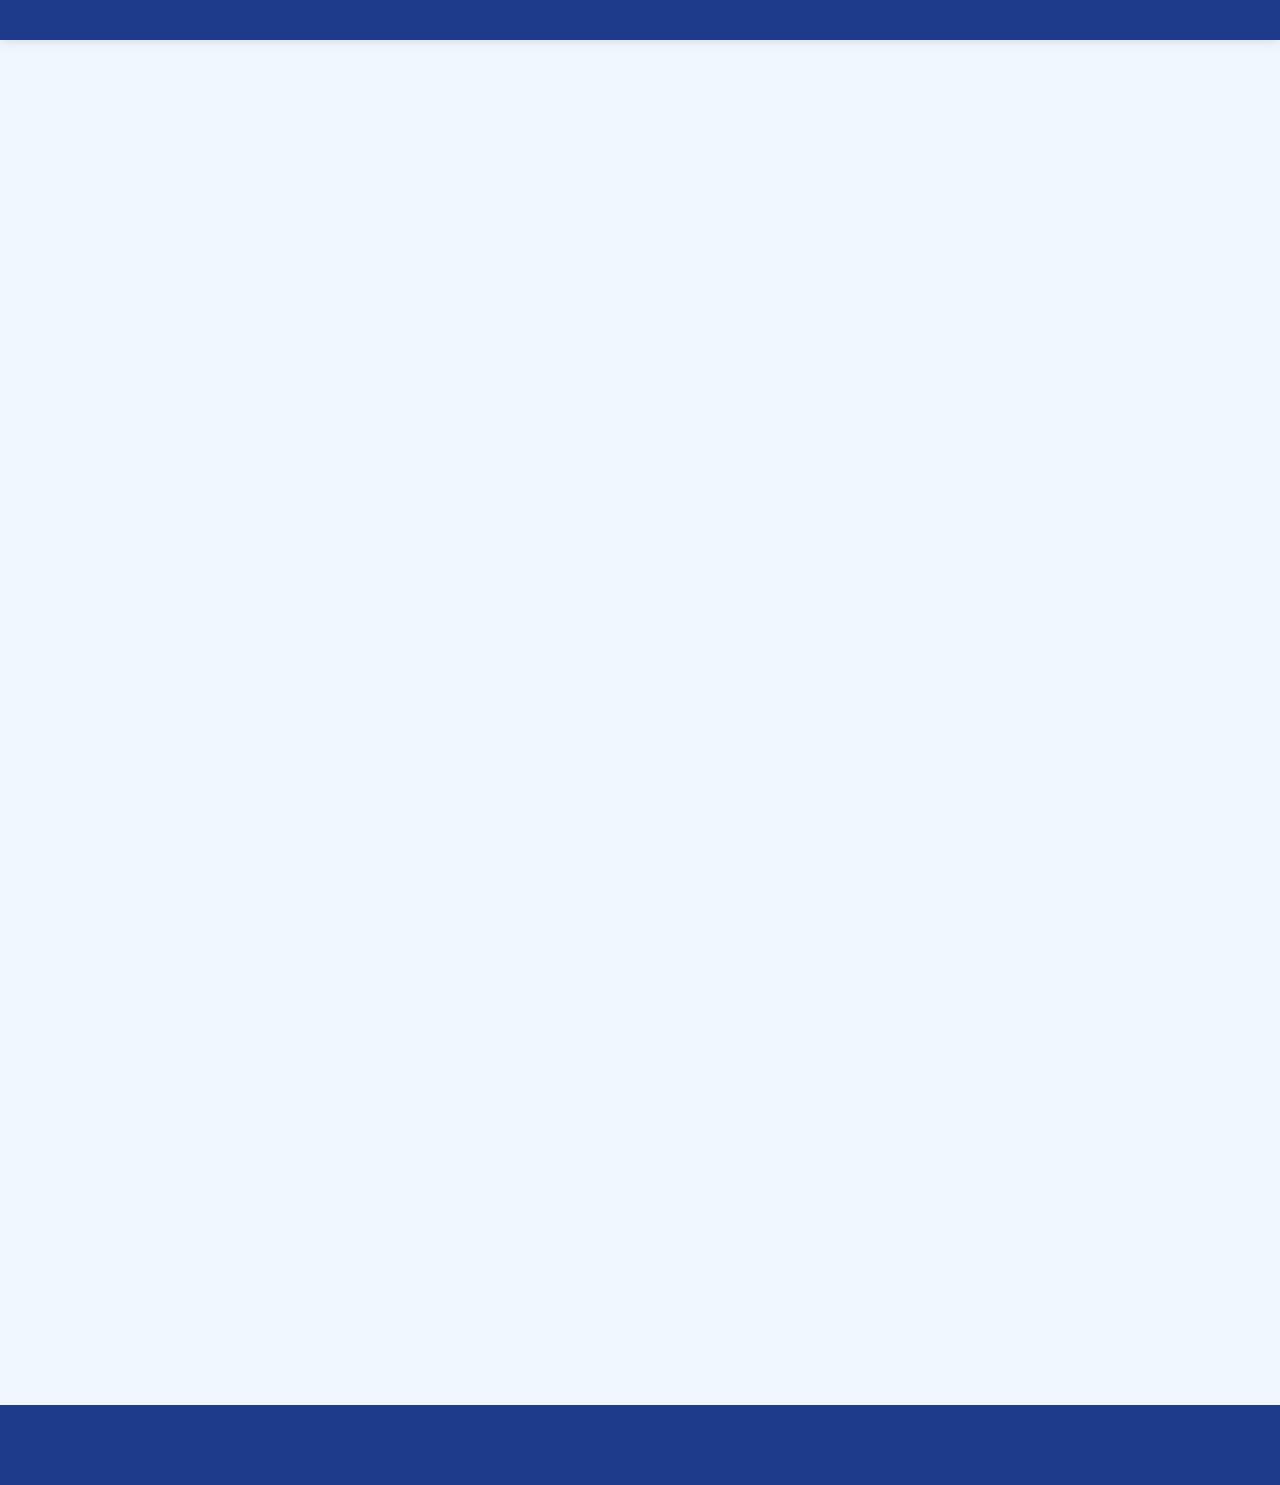
<file: kegiatan.html>
<!DOCTYPE html>
<html lang="id">
<head>
  <meta charset="UTF-8">
  <meta name="viewport" content="width=device-width, initial-scale=1.0">
  <title>Kegiatan - Perpustakaan Lentera Publika</title>

  <link href="https://fonts.googleapis.com/css2?family=Poppins:wght@400;600;700&display=swap" rel="stylesheet">

  <style>
    * {
      margin: 0;
      padding: 0;
      box-sizing: border-box;
    }

    body {
      min-height: 100vh;
      display: flex;
      flex-direction: column;
      font-family: 'Poppins', sans-serif;
      background: linear-gradient(180deg, #f0f7ff, #ffffff);
      color: #2c2c2c;
    }

    /* TRANSISI INTRO */
    .intro {
      position: absolute;
      inset: 0;
      background: #f0f7ff; 
      z-index: 100;
      pointer-events: none;
      animation: fadeOutTransition 1.0s ease-in-out forwards;
      animation-delay: 0.2s;
    }

    @keyframes fadeOutTransition {
      from { opacity: 1; }
      to { opacity: 0; visibility: hidden; }
    }

    /* HEADER */
    header {
      background-color: #1e3a8a;
      padding: 20px 5%;
      color: white;
      display: flex;
      justify-content: space-between;
      align-items: center;
      position: sticky;
      top: 0;
      z-index: 900;
      box-shadow: 0 2px 10px rgba(0,0,0,0.1);
      animation: slideDown 0.5s ease-out;
    }

    @keyframes slideDown {
      from { transform: translateY(-100%); }
      to { transform: translateY(0); }
    }

    .logo-title {
      display: flex;
      align-items: center;
      gap: 7px;
    }

    .logo {
      width: 70px;
      height: 70px;
      object-fit: contain;
      filter: brightness(0) invert(1); 
      margin-right: -5px;
    }

    header h1 {
      font-size: 22px;
      font-weight: 700;
    }

    /* NAVIGASI */
    nav {
      display: flex;
      gap: 10px;
    }

    nav a {
      text-decoration: none;
      font-weight: 500;
      color: #bfdbfe;
      font-size: 14px;
      transition: 0.3s;
      padding: 8px 12px;
      border-radius: 8px;
    }

    nav a:hover {
      color: white;
      background: rgba(255,255,255,0.1);
    }

    nav a.active {
      color: white;
      background: rgba(255,255,255,0.2);
    }

    /* MAIN CONTENT */
    main {
      flex: 1;
      width: 100%;
      position: relative;
      overflow: hidden;
    }

    .container {
      max-width: 1000px;
      margin: 40px auto;
      padding: 0 20px;
    }

    .section-title {
      display: flex;
      align-items: center;
      gap: 10px;
      margin-bottom: 25px;
      color: #1e3a8a;
    }

    .section-title::after {
      content: "";
      flex: 1;
      height: 2px;
      background: #dbeafe;
    }

    /* VIDEO SECTION */
    .video-card {
      background: white;
      padding: 30px;
      border-radius: 20px;
      box-shadow: 0 10px 30px rgba(0,0,0,0.05);
      margin-bottom: 40px;
    }

    .video-container {
      position: relative;
      width: 100%;
      padding-bottom: 56.25%; /* Rasio 16:9 */
      height: 0;
      overflow: hidden;
      border-radius: 12px;
      background: #000;
      margin-bottom: 25px;
    }

    .video-container iframe {
      position: absolute;
      top: 0;
      left: 0;
      width: 100%;
      height: 100%;
      border: 0;
    }

    .video-info h3 {
      color: #1e3a8a;
      font-size: 24px;
      margin-bottom: 10px;
    }

    .video-info p {
      color: #4b5563;
      line-height: 1.8;
      text-align: justify;
    }

    /* UPCOMING EVENTS GRID */
    .events-grid {
      display: grid;
      grid-template-columns: repeat(auto-fit, minmax(300px, 1fr));
      gap: 20px;
      margin-bottom: 40px;
    }
    .event-card {
      background: white;
      padding: 25px;
      border-radius: 15px;
      border-left: 5px solid #2563eb;
      box-shadow: 0 4px 6px rgba(0,0,0,0.02);
      transition: 0.3s;
    }
    .event-card:hover { 
      transform: translateY(-5px); 
      box-shadow: 0 10px 20px rgba(0,0,0,0.05); 
    }

    .event-date {
      font-size: 12px;
      font-weight: 700;
      color: #2563eb;
      text-transform: uppercase;
      margin-bottom: 8px;
      display: block;
    }

    .event-card h4 { 
      color: #1e3a8a; 
      margin-bottom: 10px; 
      font-size: 18px; 
    }

    .event-card p { 
      font-size: 14px; 
      color: #64748b; 
      line-height: 1.5; 
    }

    .tag {
      display: inline-block;
      background: #dbeafe;
      color: #1e3a8a;
      padding: 5px 15px;
      border-radius: 20px;
      font-size: 12px;
      font-weight: 600;
      margin-bottom: 15px;
    }

    /* FOOTER */
    footer {
      background-color: #1e3a8a;
      text-align: center;
      padding: 40px 20px;
      font-size: 14px;
      color: #bfdbfe;
      margin-top: auto;
      width: 100%;
    }

    /* RESPONSIVE */
    @media (max-width: 768px) {
      header {
        flex-direction: column;
        gap: 15px;
        padding: 20px;
      }
      nav {
        flex-wrap: wrap;
        justify-content: center;
      }
    }
  </style>
</head>

<body>


 <header></header>

 <main>
  <div class="intro"></div>
  
  <section>
    <div class="container">
      <div class="section-title">
        <h2>Dokumentasi Unggulan</h2>
      </div>

      <div class="video-card">
        <span class="tag">Pengabdian Kepada Masyarakat</span>
        
        <div class="video-container">
          <iframe 
            src="https://www.youtube.com/embed/4w13jP-cshM" 
            title="Transformasi Layanan Perpustakaan Melalui Penerapan Sistem Informasi" 
            allow="accelerometer; autoplay; clipboard-write; encrypted-media; gyroscope; picture-in-picture; web-share" 
            allowfullscreen>
          </iframe>
        </div>

        <div class="video-info">
          <h3>Transformasi Layanan Perpustakaan Melalui Penerapan Sistem Informasi</h3>
          <p>
            Video ini mendokumentasikan kegiatan <strong>Pengabdian kepada Masyarakat</strong> yang berfokus pada modernisasi tata kelola perpustakaan. 
            Dalam kegiatan ini, dilakukan penerapan sistem <strong>SLiMS (Senayan Library Management System)</strong> di <strong>Perpustakaan SMA Harapan 1 Medan</strong>. 
            Implementasi ini bertujuan untuk mendigitalisasi layanan sirkulasi, mempermudah pencarian katalog, dan meningkatkan efisiensi manajemen perpustakaan sekolah menuju era digital.
          </p>
        </div>
      </div>

      <div class="section-title">
      <h2>Program & Jadwal Mendatang</h2>
    </div>

    <div class="events-grid">
      <div class="event-card">
        <span class="event-date">15 Maret 2026</span>
        <span class="tag" style="background: #fef3c7; color: #92400e;">Workshop</span>
        <h4>Pelatihan Manajemen E-Library</h4>
        <p>Belajar cara mengelola koleksi digital dan sistem otomasi perpustakaan bagi siswa dan guru.</p>
      </div>

      <div class="event-card" style="border-left-color: #10b981;">
        <span class="event-date">22 Maret 2026</span>
        <span class="tag" style="background: #d1fae5; color: #065f46;">Literasi</span>
        <h4>Bedah Buku: Literasi di Era AI</h4>
        <p>Diskusi interaktif mengenai tantangan dan peluang membaca di tengah pesatnya teknologi kecerdasan buatan.</p>
      </div>

      <div class="event-card" style="border-left-color: #f59e0b;">
        <span class="event-date">Setiap Sabtu</span>
        <span class="tag" style="background: #ffedd5; color: #9a3412;">Edukatif</span>
        <h4>Sabtu Bercerita (Storytelling)</h4>
        <p>Program rutin untuk mengasah kemampuan berbicara dan imajinasi melalui sesi dongeng dan presentasi buku.</p>
      </div>
    </div>
  </section>
 </main>

 <footer></footer>

 <script src="script.js"></script>

</body>
</html>
</file>
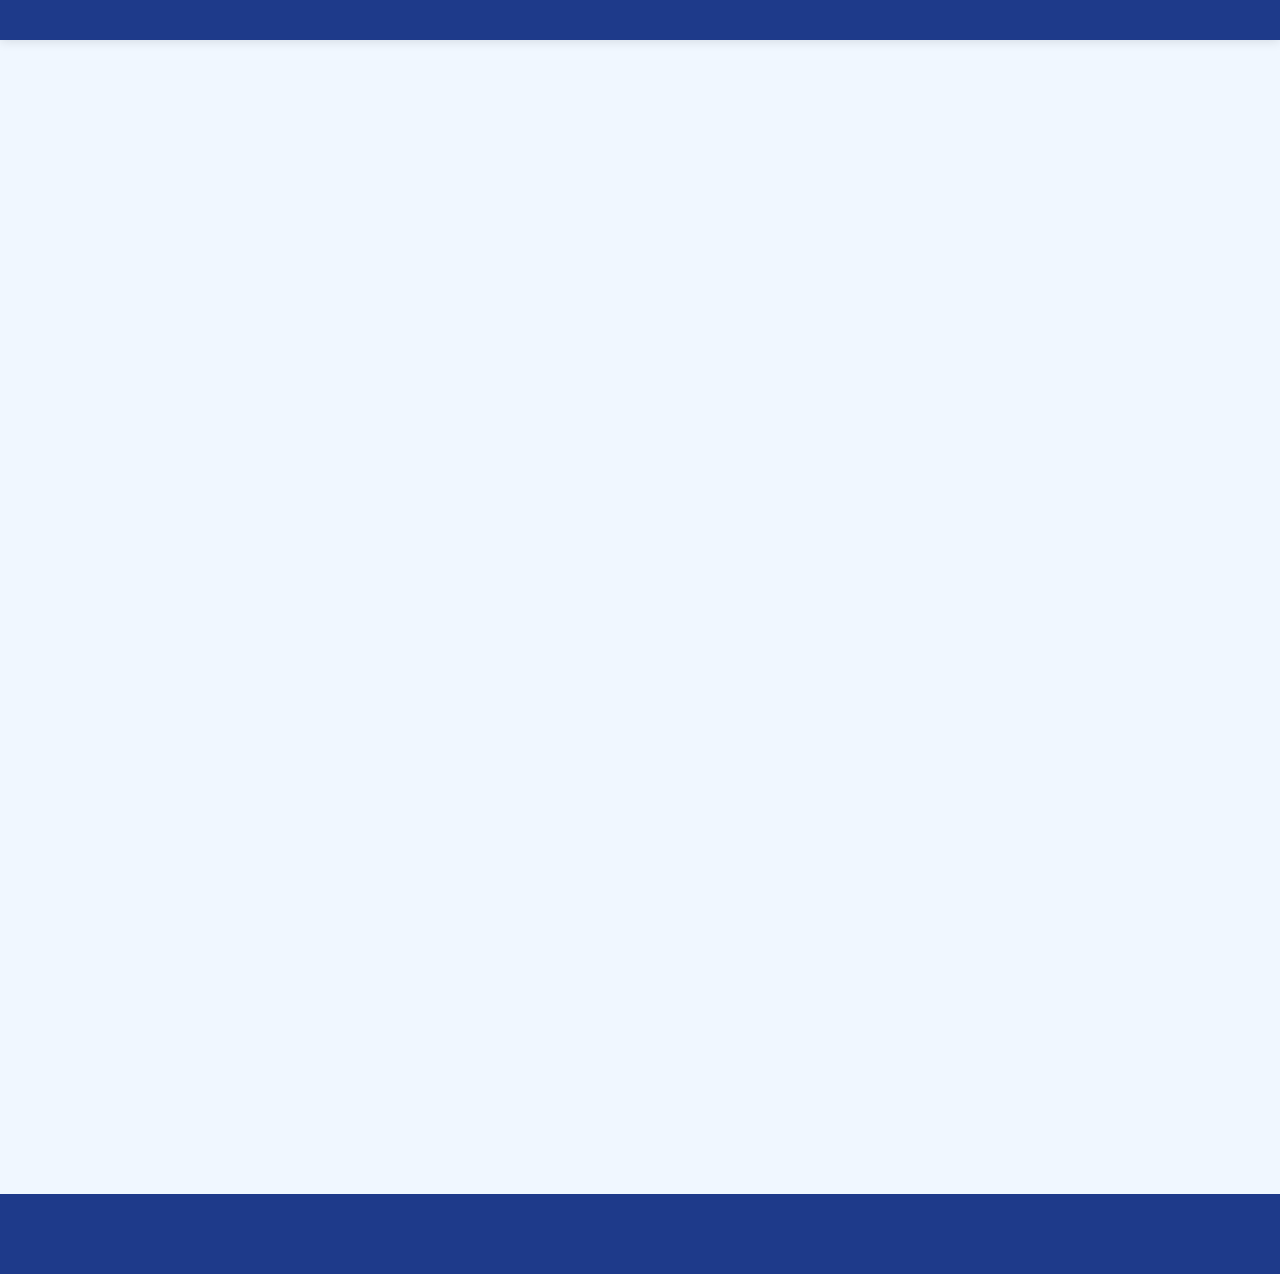
<file: kontak.html>
<!DOCTYPE html>
<html lang="id">
<head>
  <meta charset="UTF-8">
  <meta name="viewport" content="width=device-width, initial-scale=1.0">
  <title>Kontak - Perpustakaan Lentera Publika</title>

  <link href="https://fonts.googleapis.com/css2?family=Poppins:wght@400;600;700&display=swap" rel="stylesheet">

  <style>
    * {
      margin: 0;
      padding: 0;
      box-sizing: border-box;
    }

    body {
      min-height: 100vh;
      display: flex;
      flex-direction: column;
      font-family: 'Poppins', sans-serif;
      background: linear-gradient(180deg, #f0f7ff, #ffffff);
      color: #2c2c2c;
    }

    /* TRANSISI INTRO */
    .intro {
      position: absolute;
      inset: 0;
      background: #f0f7ff; 
      z-index: 100;
      pointer-events: none;
      animation: fadeOutTransition 1.0s ease-in-out forwards;
      animation-delay: 0.2s;
    }

    @keyframes fadeOutTransition {
      from { opacity: 1; }
      to { opacity: 0; visibility: hidden; }
    }

    /* HEADER */
    header {
      background-color: #1e3a8a;
      padding: 20px 5%;
      color: white;
      display: flex;
      justify-content: space-between;
      align-items: center;
      position: sticky;
      top: 0;
      z-index: 900;
      box-shadow: 0 2px 10px rgba(0,0,0,0.1);
      animation: slideDown 0.5s ease-out;
    }

    @keyframes slideDown {
      from { transform: translateY(-100%); }
      to { transform: translateY(0); }
    }

    .logo-title {
      display: flex;
      align-items: center;
      gap: 15px;
    }

    .logo {
      width: 45px;
      height: 45px;
      object-fit: contain;
      filter: brightness(0) invert(1); 
    }

    header h1 {
      font-size: 22px;
      font-weight: 700;
    }

    /* NAVIGASI */
    nav {
      display: flex;
      gap: 10px;
    }

    nav a {
      text-decoration: none;
      font-weight: 500;
      color: #bfdbfe;
      font-size: 14px;
      transition: 0.3s;
      padding: 8px 12px;
      border-radius: 8px;
    }

    nav a:hover {
      color: white;
      background: rgba(255,255,255,0.1);
    }

    nav a.active {
      color: white;
      background: rgba(255,255,255,0.2);
    }

    /* MAIN CONTENT */
    main {
      flex: 1;
      width: 100%;
      position: relative;
      overflow-x: hidden;
    }

    .container {
      max-width: 1000px;
      margin: 40px auto;
      padding: 0 20px;
    }

    .section-title {
      display: flex;
      align-items: center;
      gap: 10px;
      margin-bottom: 25px;
      color: #1e3a8a;
    }

    .section-title::after {
      content: "";
      flex: 1;
      height: 2px;
      background: #dbeafe;
    }

    /* GRID KONTAK */
    .contact-grid {
      display: grid;
      grid-template-columns: 1fr 1fr;
      gap: 30px;
      margin-bottom: 50px;
    }

    .contact-card {
      background: white;
      padding: 30px;
      border-radius: 15px; 
      box-shadow: 0 5px 15px rgba(0,0,0,0.05);
    }

    .contact-card h3 {
      color: #1e3a8a;
      margin-bottom: 15px;
      border-bottom: 2px solid #f0f7ff; 
      padding-bottom: 10px;
    }

    /* FORM STYLING */
    .form-group {
      margin-bottom: 15px;
    }

    .form-group label {
      display: block; 
      font-size: 14px; 
      margin-bottom: 5px; 
      color: #4b5563;
    }

    .form-group input, 
    .form-group select, 
    .form-group textarea {
      width: 100%; 
      padding: 10px; 
      border: 1px solid #dbeafe; 
      border-radius: 8px; 
      font-family: inherit;
    }

    .btn-submit {
      background: #1e3a8a; 
      color: white; 
      border: none; 
      padding: 12px 20px;
      border-radius: 8px; 
      cursor: pointer; 
      font-weight: 600; 
      width: 100%; 
      transition: 0.3s;
    }

    .btn-submit:hover { 
      background: #2563eb; 
    }

    /* ADMIN PROFILE */
    .admin-section {
      background: #1e3a8a; 
      color: white; 
      padding: 40px; 
      border-radius: 20px;
      display: flex; 
      align-items: center; 
      gap: 30px; 
      margin-top: 50px;
    }

    .admin-photo {
      width: 150px; 
      height: 150px;
      flex-shrink: 0;
      border-radius: 50%; 
      border: 5px solid rgba(255,255,255,0.2);
      object-fit: cover; 
    }

    .admin-info h3 { 
      font-size: 24px; 
      margin-bottom: 5px; 
    }

    .admin-info p { 
      font-size: 14px; 
      opacity: 0.9; 
      margin-bottom: 15px; 
      line-height: 1.6; 
    }

    .admin-links a {
      display: inline-block; 
      background: white; 
      color: #1e3a8a; 
      padding: 8px 15px;
      border-radius: 20px; 
      text-decoration: none; 
      font-size: 13px; 
      font-weight: 600;
      margin-right: 10px; 
      transition: 0.3s;
    }

    .admin-links a:hover { 
      background: #bfdbfe; 
    }

    /* FOOTER */
    footer {
      background-color: #1e3a8a;
      text-align: center;
      padding: 40px 20px;
      font-size: 14px;
      color: #bfdbfe;
      margin-top: auto;
      width: 100%;
    }

    /* RESPONSIVE */
    @media (max-width: 768px) {
      header {
        flex-direction: column;
        gap: 15px;
        padding: 20px;
      }
      nav {
        flex-wrap: wrap;
        justify-content: center;
      }
      .hero-section h2 {
        font-size: 38px;
      }
      .container { 
        margin: 20px auto;
      }
      .contact-grid {
        grid-template-columns: 1fr; /* Form jadi satu kolom di HP */
        gap: 20px;
      }
      .admin-section {
        flex-direction: column; /* Foto di atas, teks di bawah */
        text-align: center;
        padding: 30px 20px;
      }
      .admin-info p { 
        text-align: center; 
      }
      .admin-links { 
        justify-content: center; 
      }
      .admin-photo { 
        width: 120px; 
        height: 120px; 
      }
    }
  </style>
</head>

<body>


 <header></header>

 <main>
  <div class="intro"></div>
  
  <section>
    <div class="container">
    <div class="section-title"><h2>Hubungi Kami</h2></div>

    <p style="margin-bottom: 30px; color: #4b5563; line-height: 1.6;">
      Punya pertanyaan seputar koleksi buku atau butuh bantuan teknis? Hubungi petugas kami secara langsung untuk bantuan referensi, informasi keanggotaan, atau layanan lainnya melalui formulir di bawah ini atau kontak Email & WhatsApp resmi kami.
    </p>

    <div class="contact-grid">
      <div class="contact-card">
        <h3>Informasi Kontak</h3>
        <p style="margin-bottom: 10px;"><strong>Email:</strong> perpus@lenterapublika.id</p>
        <p style="margin-bottom: 20px;"><strong>Ask Librarian:</strong> +62 812-3456-7890 (WhatsApp)</p>
        
        <div style="background: #f0f7ff; padding: 15px; border-radius: 10px;">
          <p style="font-size: 14px; color: #1e3a8a;"><strong>Jam Layanan:</strong><br>Senin - Sabtu: 08.00 - 16.00 WIB</p>
        </div>
      </div>

      <div class="contact-card">
        <h3>Kirim Pesan</h3>
        <form>
          <div class="form-group">
            <label>Kategori Keperluan</label>
            <select>
              <option>Pertanyaan Umum</option>
              <option>Informasi Keanggotaan</option>
              <option>Bantuan Referensi & Pencarian Buku</option>
              <option>Layanan Literasi & Kegiatan</option>
              <option>Laporan Masalah IT / Akses Web</option>
              <option>Saran & Kritik</option>
            </select>
          </div>
          <div class="form-group">
            <input type="text" placeholder="Nama Lengkap" required>
          </div>
          <div class="form-group">
            <input type="email" placeholder="Email Anda" required>
          </div>
          <div class="form-group">
            <input type="WhatsApp" placeholder="Nomor WhatsApp Anda" required>
          </div>
          <div class="form-group">
            <textarea rows="4" placeholder="Tuliskan pesan atau laporan Anda di sini..."></textarea>
          </div>
          <button type="submit" class="btn-submit">Kirim Sekarang</button>
        </form>
      </div>
    </div>

    <div class="section-title"><h2>Admin Perpustakaan</h2></div>
    <div class="admin-section">
      <img src="fotoku.jpg" alt="Admin Haya" class="admin-photo">
      <div class="admin-info">
        <h3>Haya</h3>
        <p>Halo! Saya Haya, pengelola sistem informasi Perpustakaan Lentera Publika. Saya bertanggung jawab atas kelancaran layanan digital dan manajemen data. Jika ada kendala teknis, jangan ragu untuk menghubungi saya.</p>
        <div class="admin-links">
          <a href="https://instagram.com/thirahay" target="_blank">Instagram</a>
          <a href="https://drive.google.com/drive/folders/1xfyE7vIU5a05aADljtF3Ku4mBBQ_ZjrF?usp=drive_link" target="_blank">Lihat CV</a>
        </div>
      </div>
    </div>
  </section>
 </main>

 <footer></footer>

 <script src="script.js"></script>

</body>
</html>
</file>
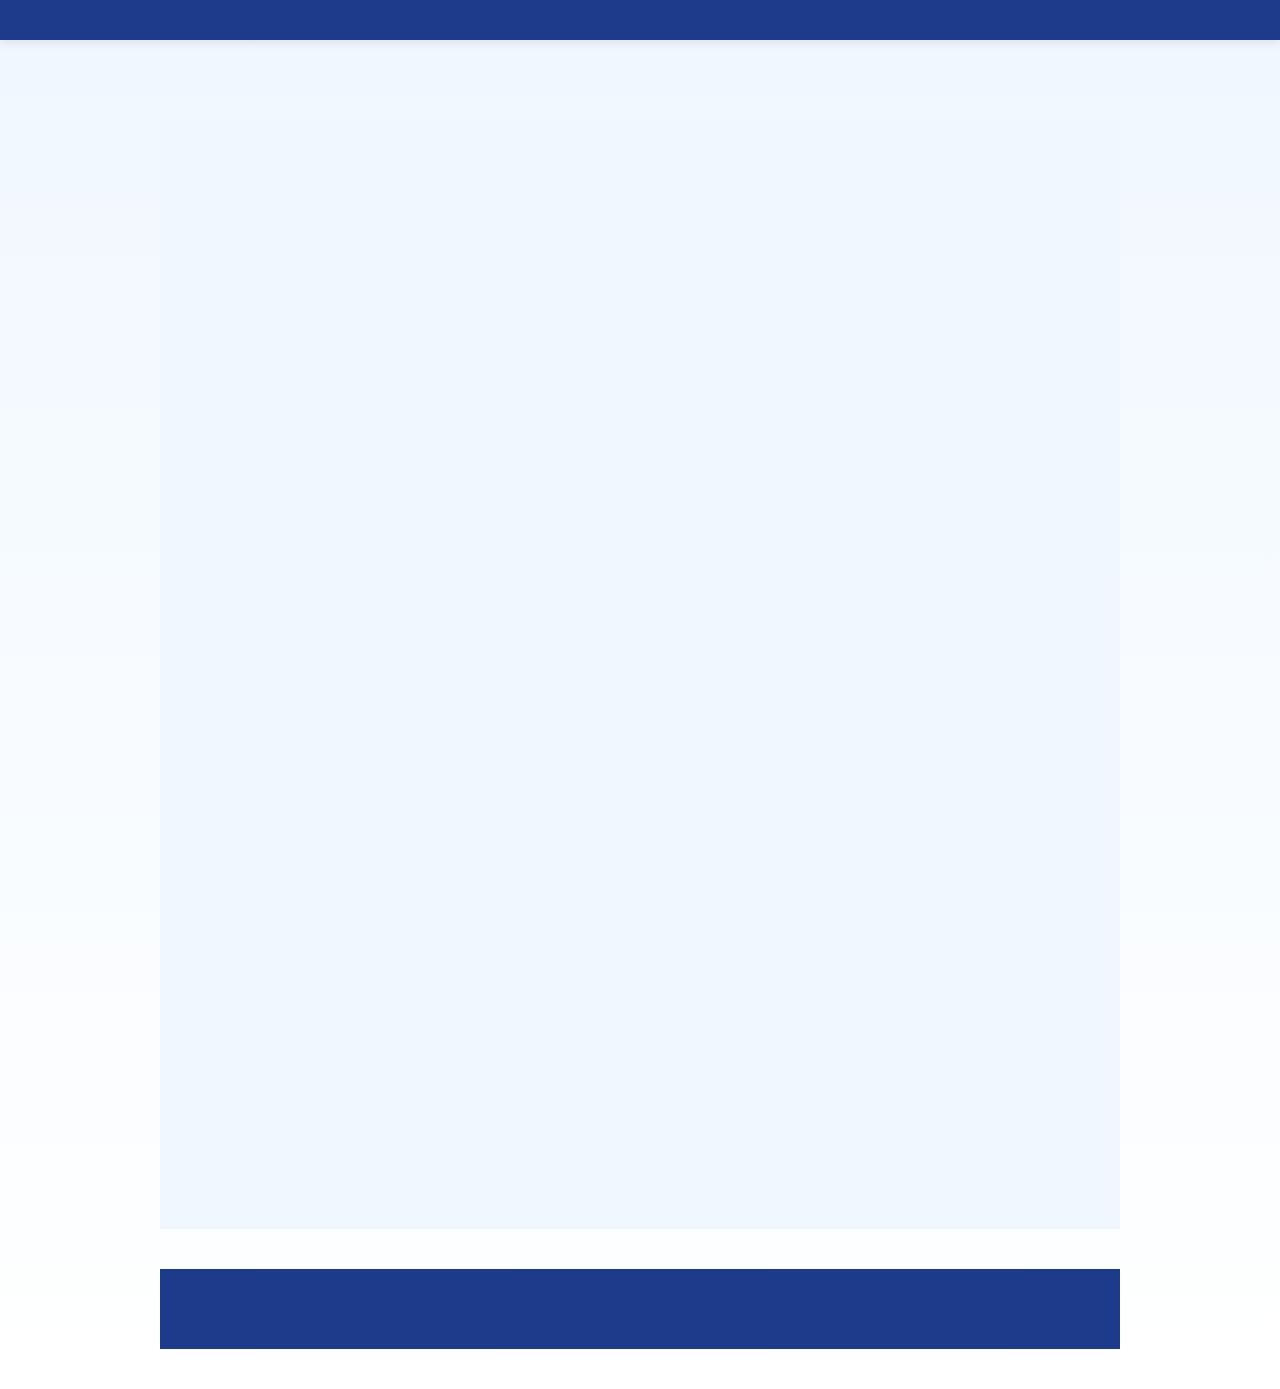
<file: layanan.html>
<!DOCTYPE html>
<html lang="id">
<head>
  <meta charset="UTF-8">
  <meta name="viewport" content="width=device-width, initial-scale=1.0">
  <title>Layanan - Perpustakaan Lentera Publika</title>

  <link href="https://fonts.googleapis.com/css2?family=Poppins:wght@400;600;700&display=swap" rel="stylesheet">

  <style>
    * {
      margin: 0;
      padding: 0;
      box-sizing: border-box;
    }

    body {
      min-height: 100vh;
      display: flex;
      flex-direction: column;
      font-family: 'Poppins', sans-serif;
      background: linear-gradient(180deg, #f0f7ff, #ffffff);
      color: #2c2c2c;
    }

    /* --- TAMBAHAN TRANSISI INTRO (Sama dengan Beranda) --- */
    .intro {
      position: absolute;
      inset: 0;
      background: #f0f7ff; 
      z-index: 100;
      pointer-events: none;
      animation: fadeOutTransition 1.0s ease-in-out forwards;
      animation-delay: 0.2s;
    }

    @keyframes fadeOutTransition {
      from { opacity: 1; }
      to { opacity: 0; visibility: hidden; }
    }
    /* --------------------------------------------------- */

    /* HEADER */
    header {
      background-color: #1e3a8a;
      padding: 20px 5%;
      color: white;
      display: flex;
      justify-content: space-between;
      align-items: center;
      position: sticky;
      top: 0;
      z-index: 900;
      box-shadow: 0 2px 10px rgba(0,0,0,0.1);
      animation: slideDown 0.5s ease-out;
    }

    @keyframes slideDown {
      from { transform: translateY(-100%); }
      to { transform: translateY(0); }
    }

    .logo-title {
      display: flex;
      align-items: center;
      gap: 15px;
    }

    .logo {
      width: 45px;
      height: 45px;
      object-fit: contain;
      filter: brightness(0) invert(1); 
    }

    header h1 {
      font-size: 22px;
      font-weight: 700;
    }

    /* NAVIGASI */
    nav {
      display: flex;
      gap: 10px;
    }

    nav a {
      text-decoration: none;
      font-weight: 500;
      color: #bfdbfe;
      font-size: 14px;
      transition: 0.3s;
      padding: 8px 12px;
      border-radius: 8px;
    }

    nav a:hover {
      color: white;
      background: rgba(255,255,255,0.1);
    }

    nav a.active {
      color: white;
      background: rgba(255,255,255,0.2);
    }

    /* MAIN CONTENT */
    main {
      flex: 1;
      max-width: 1000px;
      margin: 40px auto;
      padding: 0 20px;
    }

    section {
      margin-bottom: 60px;
    }

    .section-title {
      display: flex;
      align-items: center;
      gap: 10px;
      margin-bottom: 25px;
      color: #1e3a8a;
    }

    .section-title::after {
      content: "";
      flex: 1;
      height: 2px;
      background: #dbeafe;
    }

    .content-card {
      background: white;
      padding: 40px;
      border-radius: 20px;
      line-height: 1.8;
      box-shadow: 0 10px 30px rgba(0,0,0,0.05);
    }

    .content-card h3 {
      color: #1e3a8a;
      margin-top: 25px;
      margin-bottom: 10px;
      font-size: 20px;
    }

    .content-card h3:first-child {
      margin-top: 0;
    }

    .content-card p {
      color: #4b5563;
      text-align: justify;
    }

    /* FASILITAS BOX (Biru Muda) */
    .facility-box {
      margin-top: 40px;
      background: #f0f7ff;
      padding: 30px;
      border-radius: 15px;
    }

    .facility-box h3 {
      color: #1e3a8a;
      margin-bottom: 15px;
    }

    .facility-box ul {
      list-style-position: inside;
      color: #4b5563;
      line-height: 2;
    }

    /* FOOTER */
    footer {
      background-color: #1e3a8a;
      text-align: center;
      padding: 40px 20px;
      font-size: 14px;
      color: #bfdbfe;
      margin-top: auto;
    }

    /* RESPONSIVE */
    @media (max-width: 768px) {
      header {
        flex-direction: column;
        gap: 15px;
        padding: 20px;
      }
      nav {
        flex-wrap: wrap;
        justify-content: center;
      }
      .hero-section h2 {
        font-size: 38px;
      }
    }
  </style>
</head>

<body>


  <header></header>

 <main>
  <main style="position: relative; overflow: hidden;">
  <div class="intro"></div>
  
  <section>
    <div class="section-title">
      <h2>Layanan Perpustakaan Lentera Publika</h2>
    </div>
    
    <div class="content-card">
      <h3>1. Pendaftaran Anggota Online</h3>
      <p>Menjadi bagian dari Lentera Publika kini lebih praktis. Masyarakat dapat melakukan pendaftaran anggota secara mandiri melalui website ini. Cukup isi formulir digital, unggah kartu identitas, dan tunggu verifikasi petugas. Setelah disetujui, Anda dapat langsung berkunjung untuk menikmati seluruh layanan kami.</p>
      
      <br>

      <h3>2. Layanan Sirkulasi (Pinjam & Kembali)</h3>
      <p>Untuk menjaga kelestarian koleksi fisik, proses transaksi peminjaman dan pengembalian buku dilakukan secara langsung (manual) di meja layanan. Anda dapat mengecek ketersediaan buku melalui fitur <strong>Katalog</strong> di web ini, lalu datang ke perpustakaan dengan menunjukkan kartu anggota digital Anda kepada petugas.</p>
      
      <br>

      <h3>3. Layanan Referensi & Konsultasi</h3>
      <p>Bagi Anda yang membutuhkan bantuan dalam mencari literatur spesifik atau data riset, Pustakawan kami siap membantu Anda menelusuri rak koleksi secara manual. Kami hadir untuk memastikan setiap pengunjung mendapatkan informasi yang akurat dan kredibel.</p>

      <div class="facility-box" style="margin-top: 40px; background: #f0f7ff; padding: 30px; border-radius: 15px;">
        <h3 style="color: #1e3a8a; margin-bottom: 15px;">Fasilitas Gedung</h3>
        <ul style="list-style-position: inside; color: #4b5563; line-height: 2;">
          <li><strong>Ruang Baca Nyaman:</strong> Area tenang dengan pendingin ruangan (AC) untuk membaca dan belajar.</li>
          <li><strong>Pojok Digital:</strong> Tersedia unit komputer dan akses Wi-Fi gratis bagi anggota untuk riset online.</li>
          <li><strong>Akses Koleksi Fisik:</strong> Jelajahi ribuan judul buku dari berbagai kategori ilmu pengetahuan secara langsung.</li>
          <li><strong>Area Literasi Anak:</strong> Ruang khusus yang ramah anak untuk menumbuhkan minat baca sejak usia dini.</li>
        </ul>
      </div>
    </div>
  </section>
</main>

  <footer></footer>

  <script src="script.js"></script>

</body>
</html>
</file>
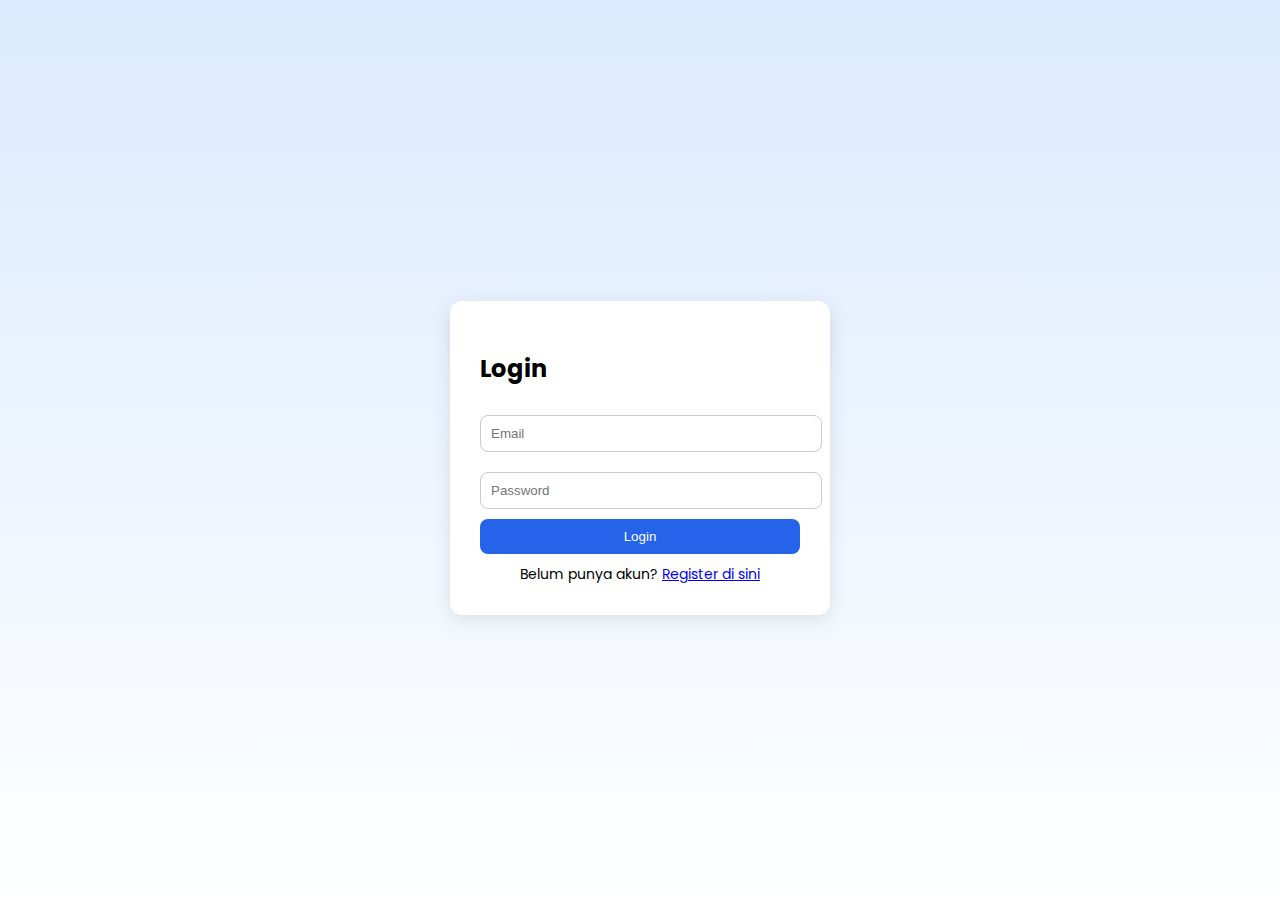
<file: login.html>
<!DOCTYPE html>
<html lang="id">
<head>
<meta charset="UTF-8">
<title>Login</title>
<link href="https://fonts.googleapis.com/css2?family=Poppins:wght@400;600&display=swap" rel="stylesheet">

<style>
body{
font-family:'Poppins',sans-serif;
background:linear-gradient(180deg,#dbeafe,#fff);
display:flex;
justify-content:center;
align-items:center;
height:100vh;
}

.form-box{
background:white;
padding:30px;
border-radius:12px;
box-shadow:0 5px 20px rgba(0,0,0,0.1);
width:320px;
}

input{
width:100%;
padding:10px;
margin:10px 0;
border-radius:8px;
border:1px solid #ccc;
}

button{
width:100%;
padding:10px;
background:#2563eb;
color:white;
border:none;
border-radius:8px;
cursor:pointer;
}

button:hover{
background:#1e3a8a;
}

.link{
text-align:center;
margin-top:10px;
font-size:14px;
}
</style>
</head>

<body>

<div class="form-box">
<h2>Login</h2>

<form>
<input type="email" placeholder="Email" required>
<input type="password" placeholder="Password" required>
<button type="submit">Login</button>
</form>

<div class="link">
Belum punya akun? <a href="register.html">Register di sini</a>
</div>
</div>

</body>
</html>
</file>
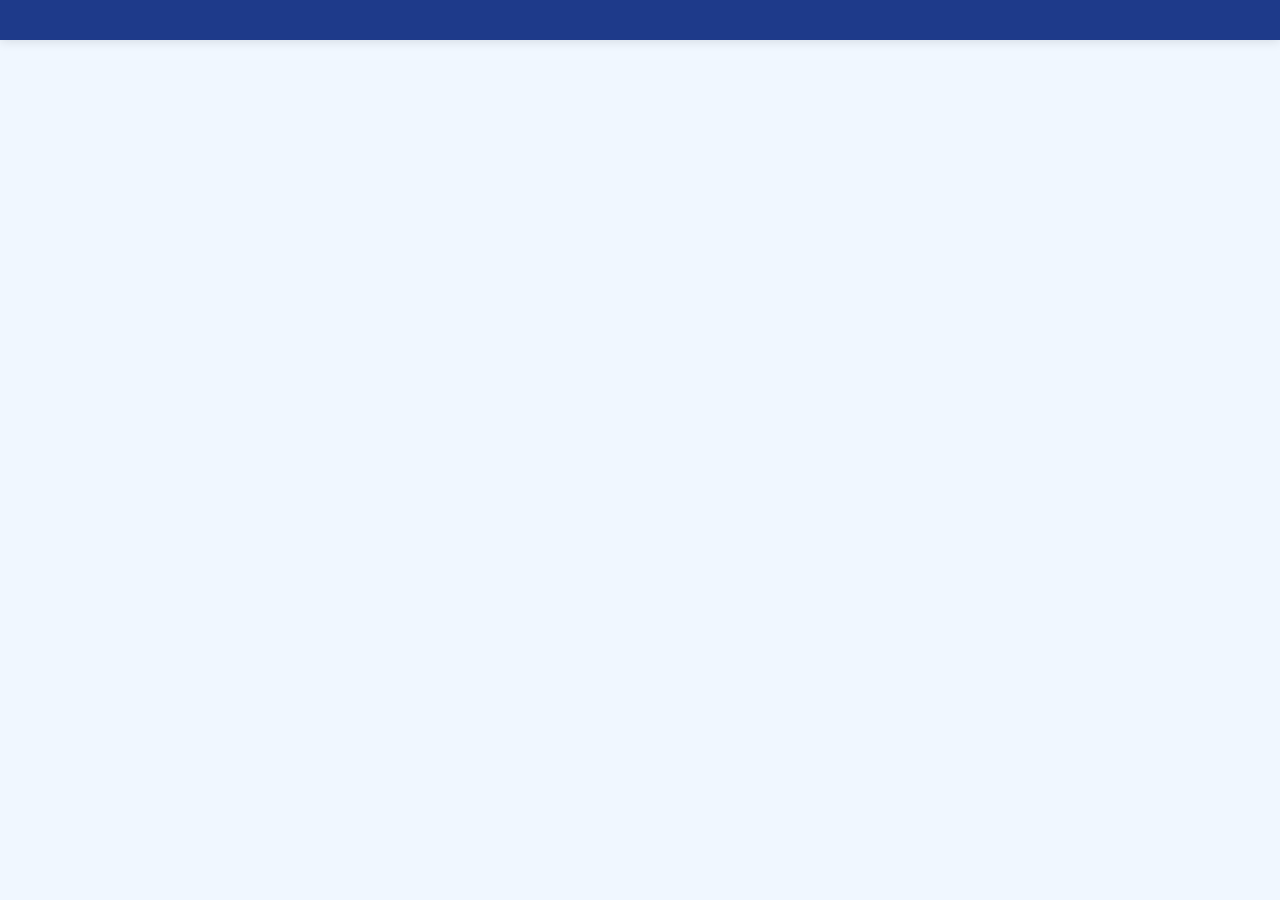
<file: masuk.html>
<!DOCTYPE html>
<html lang="id">
<head>
  <meta charset="UTF-8">
  <meta name="viewport" content="width=device-width, initial-scale=1.0">
  <title>Masuk/Daftar - Perpustakaan Lentera Publika</title>

  <link href="https://fonts.googleapis.com/css2?family=Poppins:wght@400;600;700&display=swap" rel="stylesheet">
  <link rel="stylesheet" href="https://cdnjs.cloudflare.com/ajax/libs/font-awesome/6.0.0/css/all.min.css">

  <style>
    * {
      margin: 0;
      padding: 0;
      box-sizing: border-box;
    }

    body {
      min-height: 100vh;
      display: flex;
      flex-direction: column;
      font-family: 'Poppins', sans-serif;
      background: linear-gradient(180deg, #f0f7ff, #ffffff);
      color: #2c2c2c;
    }

    /* TRANSISI INTRO */
    .intro {
      position: absolute;
      inset: 0;
      background: #f0f7ff; 
      z-index: 100;
      pointer-events: none;
      animation: fadeOutTransition 1.0s ease-in-out forwards;
      animation-delay: 0.2s;
    }

    @keyframes fadeOutTransition {
      from { opacity: 1; }
      to { opacity: 0; visibility: hidden; }
    }

    /* HEADER */
    header {
      background-color: #1e3a8a;
      padding: 20px 5%;
      color: white;
      display: flex;
      justify-content: space-between;
      align-items: center;
      position: sticky;
      top: 0;
      z-index: 900;
      box-shadow: 0 2px 10px rgba(0,0,0,0.1);
      animation: slideDown 0.5s ease-out;
    }

    @keyframes slideDown {
      from { transform: translateY(-100%); }
      to { transform: translateY(0); }
    }

    .logo-title {
      display: flex;
      align-items: center;
      gap: 15px;
    }

    .logo {
      width: 45px;
      height: 45px;
      object-fit: contain;
      filter: brightness(0) invert(1); 
    }

    header h1 {
      font-size: 22px;
      font-weight: 700;
    }

    /* NAVIGASI */
    nav {
      display: flex;
      gap: 10px;
    }

    nav a {
      text-decoration: none;
      font-weight: 500;
      color: #bfdbfe;
      font-size: 14px;
      transition: 0.3s;
      padding: 8px 12px;
      border-radius: 8px;
    }

    nav a:hover {
      color: white;
      background: rgba(255,255,255,0.1);
    }

    nav a.active {
      color: white;
      background: rgba(255,255,255,0.2);
    }

    /* MAIN CONTENT */
   main {
      flex: 1;
      display: flex;
      align-items: center;
      justify-content: center;
      padding: 20px;
    }

    main section {
      width: 100%;
      display: flex;
      justify-content: center;
    }

    .auth-container {
      background: white;
      width: 100%;
      max-width: 700px;
      padding: 30px;
      border-radius: 20px;
      box-shadow: 0 15px 35px rgba(30, 58, 138, 0.1);
      margin: 40px 0;
    }

    .auth-tabs {
      display: flex;
      margin-bottom: 30px;
      border-bottom: 2px solid #f0f7ff;
    }

    .tab {
      flex: 1;
      text-align: center;
      padding: 10px;
      cursor: pointer;
      font-weight: 600;
      color: #64748b;
      transition: 0.3s;
    }

    .tab.active {
      color: #1e3a8a;
      border-bottom: 3px solid #1e3a8a;
    }

    .auth-title {
      text-align: center;
      margin-bottom: 25px;
      color: #1e3a8a;
    }

    .auth-title h2 { 
      font-size: 24px; 
    }

    .auth-title p { 
      font-size: 14px; 
      color: #64748b; 
    }

    /* FORM STYLING */
    .form-group { 
      margin-bottom: 20px; 
      position: relative;
    }

     .toggle-password {
      position: absolute;
      right: 15px;
      top: 51px;
      transform: translateY(-50%);
      cursor: pointer;
      color: #64748b;
      font-size: 16px;
      z-index: 10;
      transition: 0.2s;
      user-select: none;
    }

    .toggle-password:hover {
      color: #1e3a8a;
    }

    .form-group label {
      display: block;
      font-size: 13px;
      font-weight: 600;
      margin-bottom: 8px;
      color: #4b5563;
    }

    .form-group input,
    .form-group select {
      width: 100%;
      padding: 12px 15px;
      border: 1px solid #dbeafe;
      border-radius: 10px;
      font-family: inherit;
      background: #f8fbff;
      transition: 0.3s;
    }

    .form-group input[type="password"], 
    .form-group input[type="text"]:not(#alamatIdentitas):not(#alamatSekarang) {
      padding-right: 45px;
    }

    .form-group input:focus,
    .form-group select:focus {
      outline: none;
      border-color: #1e3a8a;
      background: white;
      box-shadow: 0 0 0 4px rgba(30, 58, 138, 0.05);
    }

    .form-group div[style*="display: flex"] label {
      display: flex;       /* Mengaktifkan flexbox pada label */
      align-items: center; /* Menyejajarkan teks & buletan di tengah secara vertikal */
      gap: 8px;            /* Memberi jarak antara buletan dan teks */
      cursor: pointer;
    }

    .form-group input[type="radio"] {
      width: auto;         /* Memastikan ukuran radio button original */
      margin: 0;           /* Menghilangkan margin bawaan browser */
    }

        /* Pengaturan khusus agar checkbox di kiri dan teks di kanan */
    .checkbox-group {
      display: flex;
      align-items: center; /* Membuat kotak dan teks sejajar secara vertikal */
      gap: 10px; /* Jarak antara kotak ceklis dan teks */
      margin-bottom: 15px;
    }

    .checkbox-group input[type="checkbox"] {
      width: auto; /* Mencegah checkbox melebar memenuhi form */
      margin: 0;
      cursor: pointer;
    }

    .checkbox-group label {
      display: inline; /* Mengubah dari block ke inline agar tidak pindah baris */
      margin-bottom: 0;
      font-weight: 400;
      font-size: 12px;
      cursor: pointer;
      color: #64748b;
    }

    /* Styling khusus untuk input file */
    input[type="file"] {
      cursor: pointer;
      font-size: 12px;
      padding: 8px !important;
    }

    input[type="file"]::file-selector-button {
      background: #1e3a8a;
      color: white;
      border: none;
      padding: 5px 10px;
      border-radius: 5px;
      margin-right: 10px;
      transition: 0.3s;
    }

    input[type="file"]::file-selector-button:hover {
      background: #2563eb;
    }

    .btn-auth {
      width: 100%;
      padding: 14px;
      background: #1e3a8a;
      color: white;
      border: none;
      border-radius: 10px;
      font-weight: 700;
      cursor: pointer;
      transition: 0.3s;
      margin-top: 10px;
    }

    .btn-auth:hover { 
      background: #2563eb; 
      transform: translateY(-2px); 
    }

    .forgot-pass {
      display: block;
      text-align: right;
      font-size: 12px;
      color: #2563eb;
      text-decoration: none;
      margin-top: -10px;
      margin-bottom: 20px;
    }

    /* FOOTER */
    footer {
      background-color: #1e3a8a;
      text-align: center;
      padding: 40px 20px;
      font-size: 14px;
      color: #bfdbfe;
      margin-top: auto;
      width: 100%;
    }

    /* RESPONSIVE */
    @media (max-width: 768px) {
      header {
        flex-direction: column;
        gap: 15px;
        padding: 20px;
      }
      nav {
        flex-wrap: wrap;
        justify-content: center;
      }
      .auth-container {
        padding: 25px 20px; 
      }
      .auth-title h2 {
        font-size: 20px; /* Mengecilkan judul sedikit di HP */
      }
    }

    /* Hiding sections */
    #register-form { 
      display: none; 
    }
  </style>
</head>

<body>


 <header></header>

 <main>
  <div class="intro"></div>
  
  <section>
    <div class="auth-container">
      <div class="auth-tabs">
        <div class="tab active" onclick="switchTab('login')">Masuk</div>
        <div class="tab" onclick="switchTab('register')">Daftar</div>
      </div>

      <div id="login-form">
        <div class="auth-title">
          <h2>Selamat Datang Kembali</h2>
          <p>Silakan masuk ke akun Anda</p>
        </div>
        <form>
          <div class="form-group">
            <label>Email atau Nomor Anggota</label>
            <input type="text" placeholder="Masukkan email/ID Anda" required>
          </div>
          <div class="form-group" style="position: relative;">
            <label>Kata Sandi</label>
            <input type="password" id="loginPass" placeholder="••••••••" required>
            <i class="fa-solid fa-eye toggle-password" id="eye-login" onclick="toggleVisibility('loginPass', 'eye-login')"></i>
          </div>
          <a href="#" class="forgot-pass">Lupa kata sandi?</a>
          <button type="submit" class="btn-auth">Masuk Sekarang</button>
        </form>
      </div>

      <div id="register-form">
        <div class="auth-title">
          <h2>Pendaftaran Anggota Online</h2>
          <p>Mohon isi data diri sesuai dengan identitas asli Anda.</p>
        </div>

        <form>
          <div class="form-group">
            <label>Nama Lengkap</label>
            <input type="text" placeholder="Masukkan nama sesuai identitas." required>
          </div>

          <div style="display: grid; grid-template-columns: 1fr 1fr; gap: 15px;">
            <div class="form-group">
              <label>Email (Aktif)</label>
              <input type="email" placeholder="contoh@gmail.com" pattern="[a-z0-9._%+-]+@gmail\.com$" title="Harus menggunakan alamat @gmail.com" required>
            </div>
            <div class="form-group">
              <label>Nomor HP/WA</label>
              <input type="tel" placeholder="0812..." required>
            </div>
          </div>

          <div style="display: grid; grid-template-columns: 1fr 1fr; gap: 15px;">
            <div class="form-group">
              <label>Jenis Identitas</label>
              <select id="jenisIdentitas" onchange="updatePlaceholder()" class="form-input-style" required style="width: 100%; padding: 12px; border-radius: 10px; border: 1px solid #dbeafe; background: #f8fbff;">
                <option value="">Pilih...</option>
                <option value="ktp">KTP</option>
                <option value="kk">KK (Belum punya KTP)</option>
                <option value="kitas">KITAS (Khusus WNA)</option>
              </select>
            </div>
            <div class="form-group">
                <label>No. Identitas (NIK/KITAS)</label>
                <input type="text" id="nomorIdentitas" placeholder="Pilih jenis identitas dulu" required>
            </div>
          </div>
          
          <div class="form-group">
            <label>Unggah Identitas (KTP/KK/KITAS)</label>
            <input type="file" accept="image/*,.pdf" style="padding: 8px;" required>
            <small style="font-size: 11px; color: #64748b;">Format: JPG, PNG, atau PDF (Maks. 2MB)</small>
          </div>

          <div class="form-group">
            <label>Tempat, Tanggal Lahir</label>
            <input type="text" placeholder="Medan, 01 Januari 2000" required>
          </div>

          <div class="form-group">
            <label>Jenis Kelamin</label>
            <div style="display: flex; gap: 20px; padding: 10px 0;">
              <label style="font-weight: 400;"><input type="radio" name="jk" value="L"> Laki-laki</label>
              <label style="font-weight: 400;"><input type="radio" name="jk" value="P"> Perempuan</label>
            </div>
          </div>

          <div class="form-group">
              <label>Alamat Tinggal (Sesuai Identitas)</label>
              <input type="text" id="alamatIdentitas" placeholder="Nama jalan, No. Rumah, RT/RW, Kec..." required>
          </div>

          <div class="form-group checkbox-group">
              <input type="checkbox" id="samaAlamat" onclick="copyAlamat()">
              <label for="samaAlamat">Alamat saat ini sama dengan identitas</label>
          </div>

          <div class="form-group">
              <label>Alamat Tinggal Saat Ini</label>
              <input type="text" id="alamatSekarang" placeholder="Alamat domisili sekarang" required>
          </div>

          <div style="display: grid; grid-template-columns: 1fr 1fr; gap: 15px;">
            <div class="form-group">
              <label>Pendidikan Terakhir</label>
              <select class="form-input-style" required style="width: 100%; padding: 12px; border-radius: 10px; border: 1px solid #dbeafe; background: #f8fbff;">
                <option value="">Pilih...</option>
                <option value="tk">TK</option>
                <option value="sd">SD</option>
                <option value="smp">SMP</option>
                <option value="sma">SMA/SMK</option>
                <option value="d1">D1</option>
                <option value="d2">D2</option>
                <option value="d3">D3</option>
                <option value="s1">S1 / D4</option>
                <option value="s2">S2</option>
                <option value="s3">S3</option>
              </select>
            </div>
            <div class="form-group">
              <label>Pekerjaan</label>
              <select id="pekerjaanSelect" onchange="checkPekerjaan()" class="form-input-style" required style="width: 100%; padding: 12px; border-radius: 10px; border: 1px solid #dbeafe; background: #f8fbff;">
                <option value="">Pilih...</option>
                <option value="BUMN">BUMN</option>
                <option value="Pegawai Negeri">Pegawai Negeri</option>
                <option value="Peneliti">Peneliti</option>
                <option value="TNI/Polri">TNI/Polri</option>
                <option value="Pegawai Swasta">Pegawai Swasta</option>
                <option value="Dosen">Dosen</option>
                <option value="Pensiunan">Pensiunan</option>
                <option value="Wiraswasta">Wiraswasta</option>
                <option value="Guru">Guru</option>
                <option value="Pelajar">Pelajar</option>
                <option value="Mahasiswa">Mahasiswa</option>
                <option value="lainnya">Lainnya</option>
              </select>
            </div>
          </div>

          <div class="form-group" id="pekerjaanLainnya" style="display: none;">
            <label>Sebutkan Pekerjaan Lainnya</label>
            <input type="text" placeholder="Ketik pekerjaan Anda">
          </div>

          <div class="form-group" style="position: relative;">
            <label>Kata Sandi Baru</label>
            <input type="password" id="newPass" placeholder="Minimal 8 karakter (A, a, 1, #)" minlength="8"
                   pattern="(?=.*\d)(?=.*[a-z])(?=.*[A-Z])(?=.*[\W_]).{8,}" 
                   title="Minimal 8 karakter: harus mengandung huruf besar, huruf kecil, angka, dan simbol (contoh: @, #, $, dll)" required>
            <i class="fa-solid fa-eye toggle-password" id="eye-new" onclick="toggleVisibility('newPass', 'eye-new')"></i>
          </div>

          <div class="form-group" style="position: relative;">
            <label>Konfirmasi Kata Sandi</label>
            <input type="password" id="confirmPass" placeholder="Ulangi kata sandi" required>
            <i class="fa-solid fa-eye toggle-password" id="eye-confirm" onclick="toggleVisibility('confirmPass', 'eye-confirm')"></i>
          </div>

          <div class="form-group checkbox-group" style="justify-content: center; margin-top: 20px;">
            <input type="checkbox" id="setujuData" required>
            <label for="setujuData" style="text-align: left; line-height: 1.5;">
                Pastikan data yang anda masukkan sesuai kartu identitas yang berlaku, benar, dan dapat dipertanggungjawabkan.
            </label>
          </div>

          <button type="submit" class="btn-auth">Daftar Anggota & Unggah Identitas</button>
        </form>
      </div>
    </div>
  </section>
 </main>

 <footer></footer>

 <script src="script.js"></script>

</body>
</html>
</file>
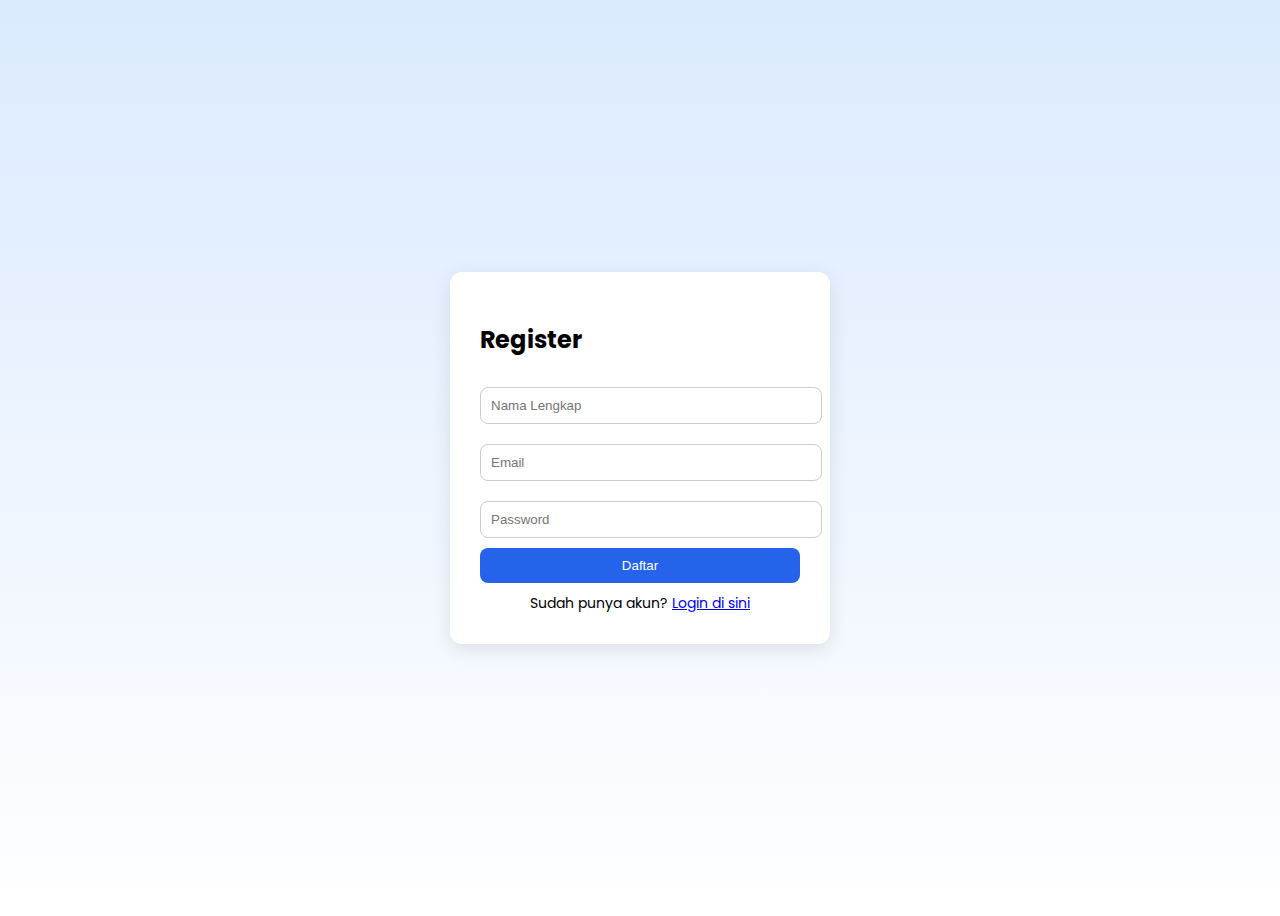
<file: register.html>
<!DOCTYPE html>
<html lang="id">
<head>
<meta charset="UTF-8">
<title>Register</title>
<link href="https://fonts.googleapis.com/css2?family=Poppins:wght@400;600&display=swap" rel="stylesheet">

<style>
body{
font-family:'Poppins',sans-serif;
background:linear-gradient(180deg,#dbeafe,#fff);
display:flex;
justify-content:center;
align-items:center;
height:100vh;
}

.form-box{
background:white;
padding:30px;
border-radius:12px;
box-shadow:0 5px 20px rgba(0,0,0,0.1);
width:320px;
}

input{
width:100%;
padding:10px;
margin:10px 0;
border-radius:8px;
border:1px solid #ccc;
}

button{
width:100%;
padding:10px;
background:#2563eb;
color:white;
border:none;
border-radius:8px;
cursor:pointer;
}

button:hover{
background:#1e3a8a;
}

.link{
text-align:center;
margin-top:10px;
font-size:14px;
}
</style>
</head>

<body>

<div class="form-box">
<h2>Register</h2>

<form>
<input type="text" placeholder="Nama Lengkap" required>
<input type="email" placeholder="Email" required>
<input type="password" placeholder="Password" required>
<button type="submit">Daftar</button>
</form>

<div class="link">
Sudah punya akun? <a href="login.html">Login di sini</a>
</div>
</div>

</body>
</html>
</file>
